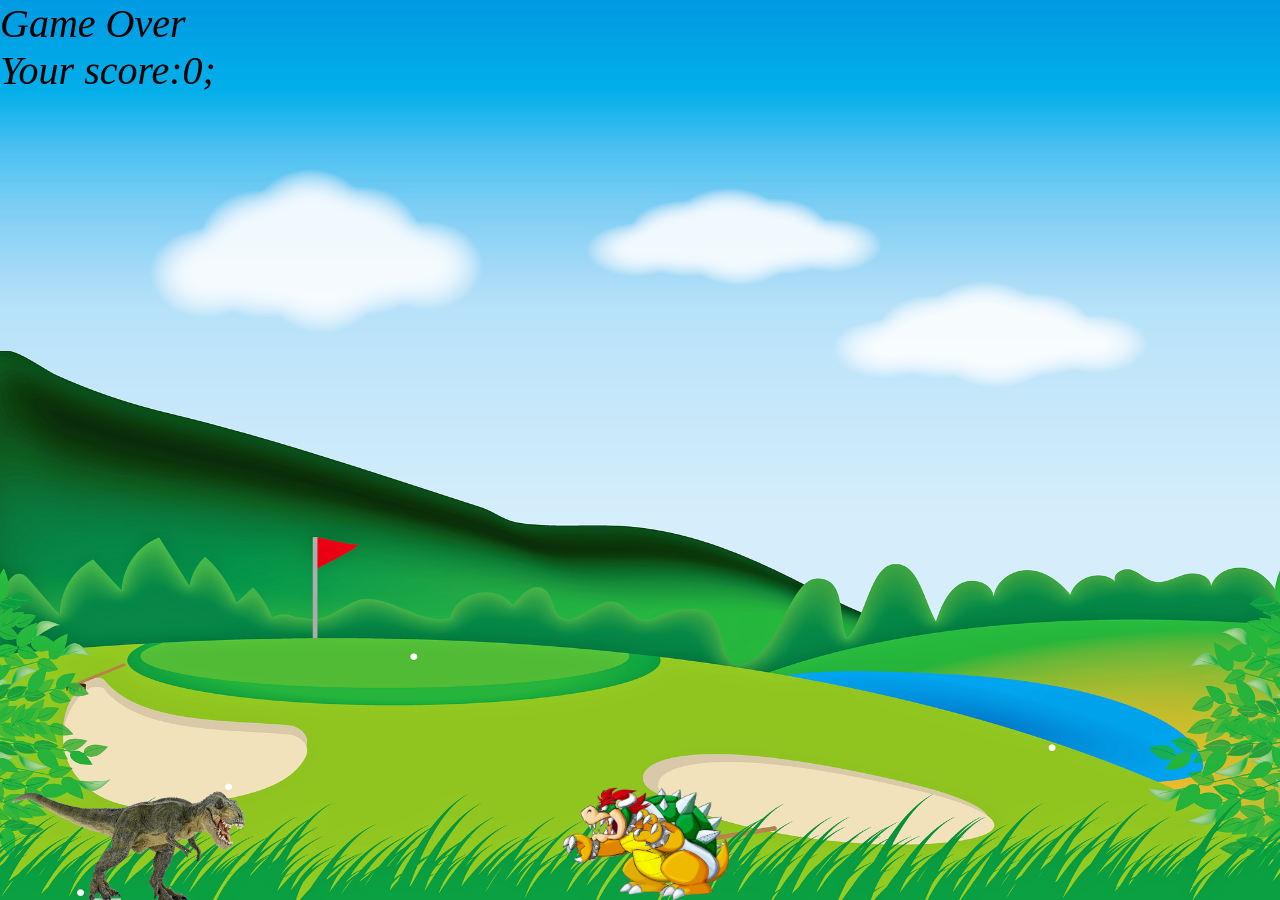
<file: Dragon Game/index.html>
<!DOCTYPE html>
<html lang="en">
<head>
    <meta charset="UTF-8">
    <meta http-equiv="X-UA-Compatible" content="IE=edge">
    <meta name="viewport" content="width=device-width, initial-scale=1.0">
    <title>Dragon Game</title>
    <link rel="stylesheet" href="style.css">
    <script src="app.js"></script>
</head>
<body>
    <div class="gamecontainer">
        <div class="gameover">Game Over</div>
        <div class="dino"></div>
        <div id="scoreCont"> Your score:0;
        </div>
        <div class="obstacle obstacleAni"></div>
    </div>
</body>
</html>
</file>
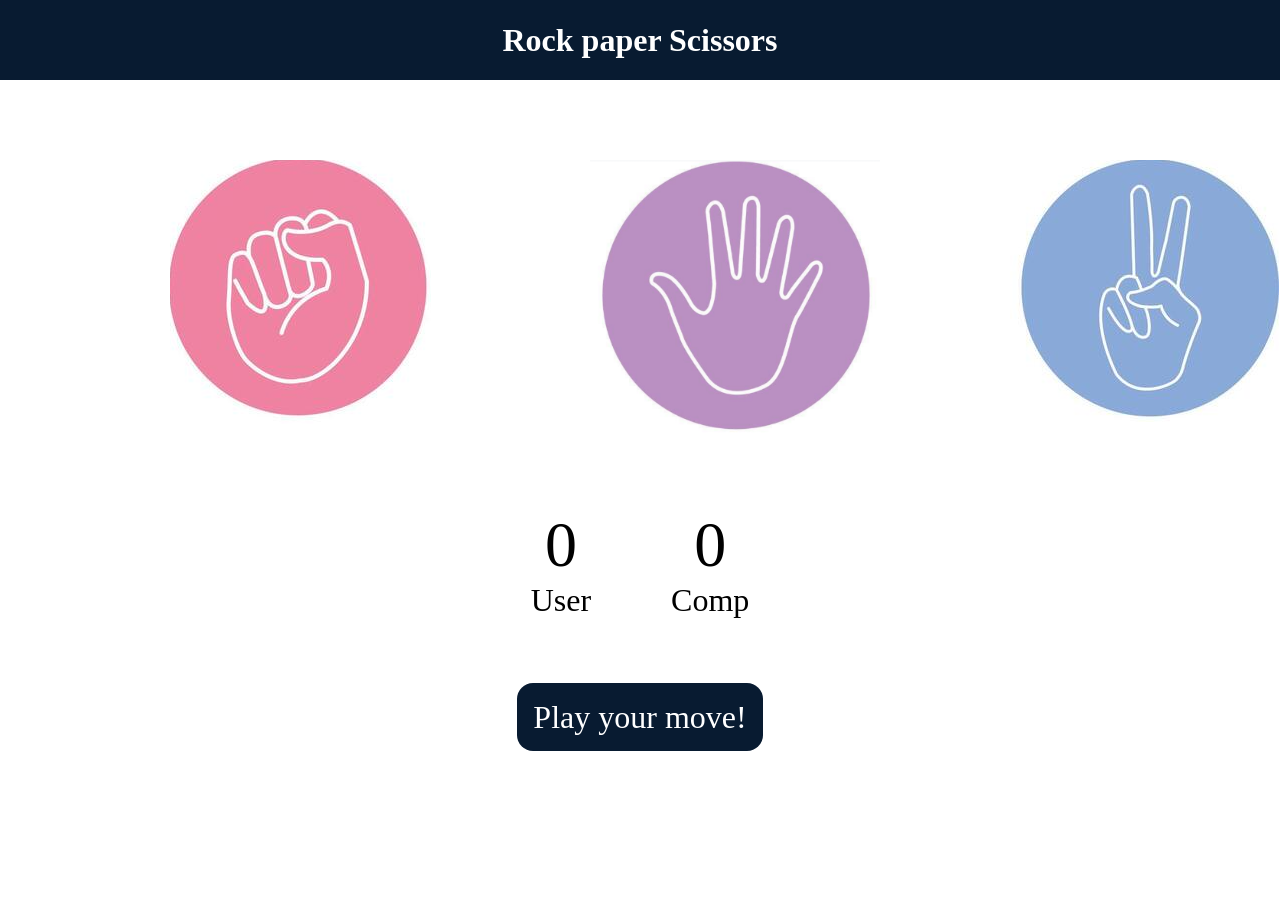
<file: Javascript/index.html>
<!DOCTYPE html>
<html lang="en">
<head>
    <meta charset="UTF-8">
    <meta http-equiv="X-UA-Compatible" content="IE=edge">
    <meta name="viewport" content="width=device-width, initial-scale=1.0">
    <title>Rock Paper Scissors Game</title>
    <link rel="stylesheet" href="style.css">
</head>
<body>
    <h1>Rock paper Scissors</h1>
    <div class="choices">
        <div class="choice" id="rock">
            <img src="./images/rock.png">
        </div>
        <div class="choice"id="paper">
            <img src="./images/paper.png" width="290px">
        </div>
        <div class="choice" id="scissor">
            <img src="./images/scissor.png" >
        </div>
    </div>
    <div class="score-board">
        <div class="score">
            <p id="user-score">0</p>
            <p>User</p>
        </div>
        <div class="score">
            <p id="comp-score">0</p>
            <p>Comp</p>
        </div>
    </div>
    <div class="msg-container">
        <p id="msg">Play your move!</p>
    </div>
    <script src="app.js"></script>
</body>
</html>
</file>
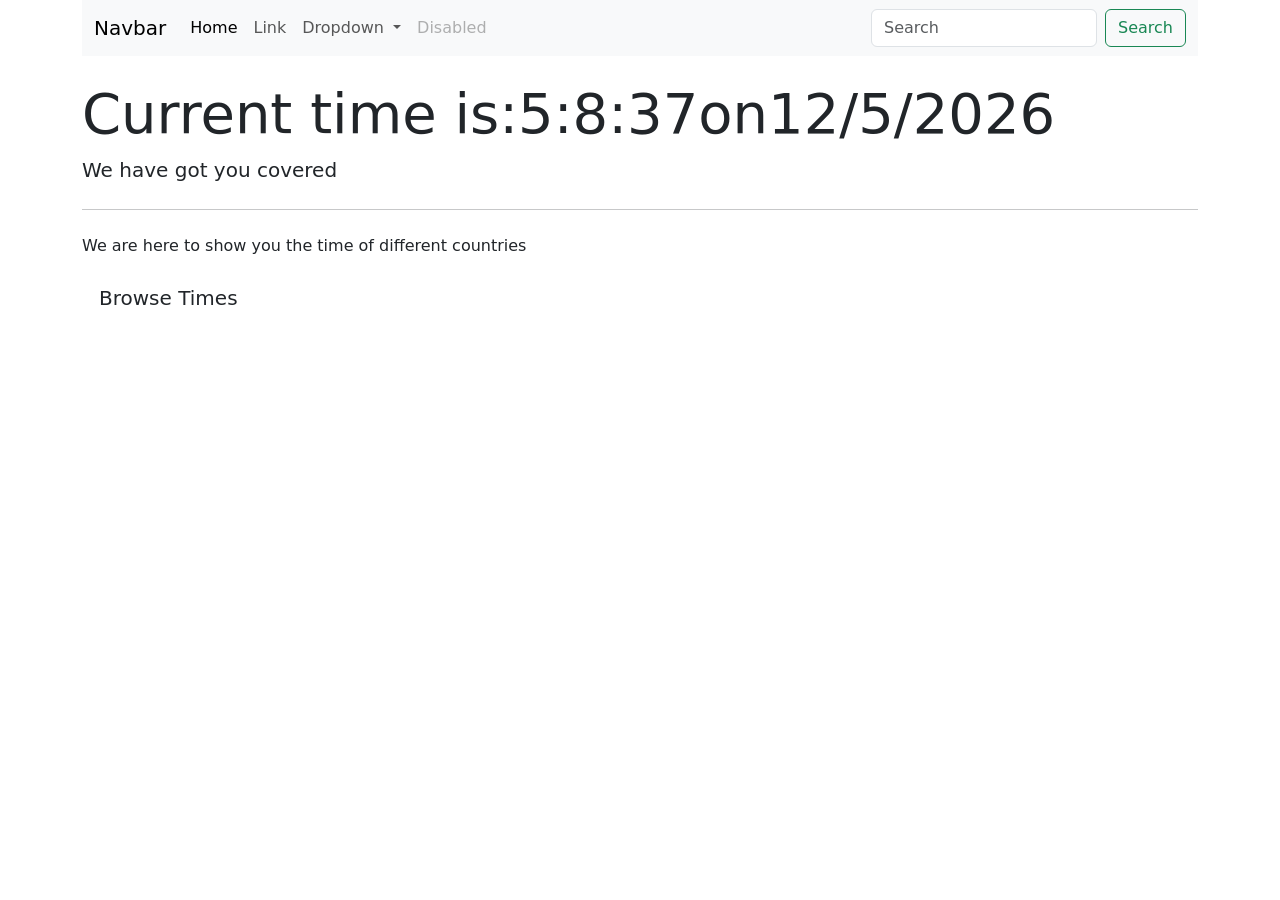
<file: JS CLock/index.html>
<!doctype html>
<html lang="en">
  <head>
    <meta charset="utf-8">
    <meta name="viewport" content="width=device-width, initial-scale=1">
    <title>Bootstrap demo</title>
    <link href="https://cdn.jsdelivr.net/npm/bootstrap@5.3.8/dist/css/bootstrap.min.css" rel="stylesheet" integrity="sha384-sRIl4kxILFvY47J16cr9ZwB07vP4J8+LH7qKQnuqkuIAvNWLzeN8tE5YBujZqJLB" crossorigin="anonymous">
    <script>
        let a;
        let date;
        let ime;
        setInterval(() =>{
            a=new Date();
            let date=a.toLocaleDateString();
            let time=a.getHours()+':'+a.getMinutes()+':'+a.getSeconds();
            document.getElementById('time').innerHTML=time + "on" + date 
        },1000)
    </script>
  </head>
  <body>
    <script src="https://cdn.jsdelivr.net/npm/bootstrap@5.3.8/dist/js/bootstrap.min.js" integrity="sha384-G/EV+4j2dNv+tEPo3++6LCgdCROaejBqfUeNjuKAiuXbjrxilcCdDz6ZAVfHWe1Y" crossorigin="anonymous"></script>
<div class="container">
    <nav class="navbar navbar-expand-lg bg-body-tertiary">
        <div class="container-fluid">
          <a class="navbar-brand" href="#">Navbar</a>
          <button class="navbar-toggler" type="button" data-bs-toggle="collapse" data-bs-target="#navbarSupportedContent" aria-controls="navbarSupportedContent" aria-expanded="false" aria-label="Toggle navigation">
            <span class="navbar-toggler-icon"></span>
          </button>
          <div class="collapse navbar-collapse" id="navbarSupportedContent">
            <ul class="navbar-nav me-auto mb-2 mb-lg-0">
              <li class="nav-item">
                <a class="nav-link active" aria-current="page" href="#">Home</a>
              </li>
              <li class="nav-item">
                <a class="nav-link" href="#">Link</a>
              </li>
              <li class="nav-item dropdown">
                <a class="nav-link dropdown-toggle" href="#" role="button" data-bs-toggle="dropdown" aria-expanded="false">
                  Dropdown
                </a>
                <ul class="dropdown-menu">
                  <li><a class="dropdown-item" href="#">Action</a></li>
                  <li><a class="dropdown-item" href="#">Another action</a></li>
                  <li><hr class="dropdown-divider"></li>
                  <li><a class="dropdown-item" href="#">Something else here</a></li>
                </ul>
              </li>
              <li class="nav-item">
                <a class="nav-link disabled" aria-disabled="true">Disabled</a>
              </li>
            </ul>
            <form class="d-flex" role="search">
              <input class="form-control me-2" type="search" placeholder="Search" aria-label="Search"/>
              <button class="btn btn-outline-success" type="submit">Search</button>
            </form>
          </div>
        </div>
      </nav>
</div>
    <div class="container my-4">
        <h1 class="display-4">Current time is:<span id="time"></span></h1>
        <p class="lead"> We have got you covered</p>
        <hr class="my-4">
        <p> We are here to show you the time of different countries</p>
        <a class="btn both-primary btn-lg" href="#" role="button">Browse Times</a>
    </div>
  </body>
</html>
</file>
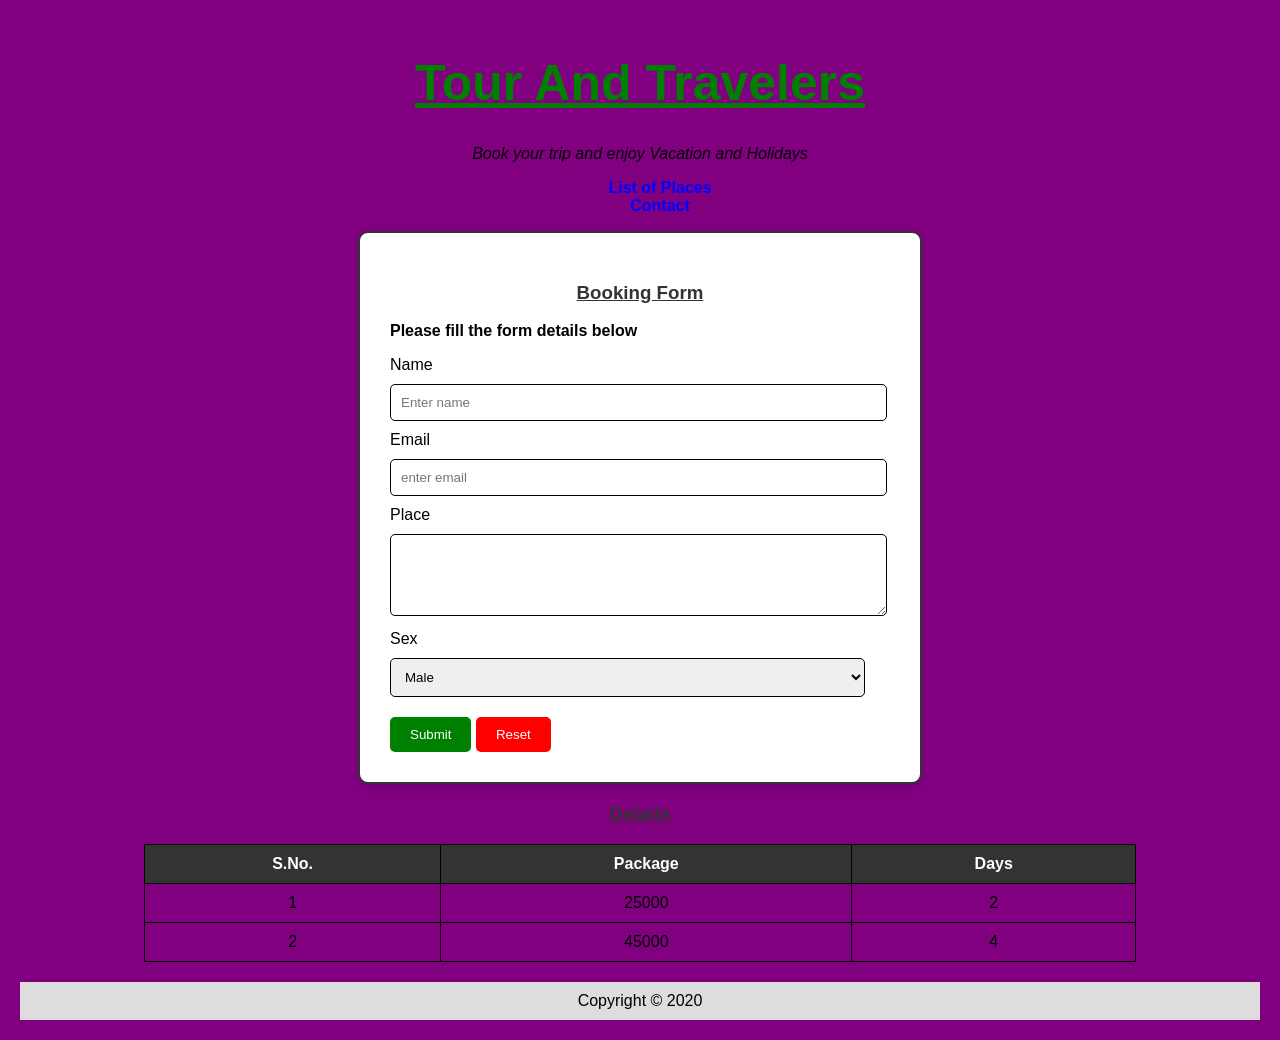
<file: Task2/index.html>
<!DOCTYPE html>
<html lang="en">
<head>
    <meta charset="UTF-8">
    <meta name="viewport" content="width=device-width, initial-scale=1.0">
    <title>Day 2 Task: CSS Priority</title>

    <link rel="stylesheet" href="style.css">

    <style>
        
        h1 {
            color: purple;
            text-align: center;
            font-size: 50px;
        }

        
        table {
            width: 80%;
            margin: 0 auto;
            border-collapse: collapse;
        }
        th, td {
            border: 1px solid black;
            padding: 10px;
            text-align: center;
        }
        thead {
            background-color: #333;
            color: white;
        }
    </style>
</head>
<body>

    <div id="Main-header">
        <h1 style="color: green; text-decoration: underline;">Tour And Travelers</h1>
        
        <p style="text-align: center; font-style: italic;">Book your trip and enjoy Vacation and Holidays</p>
    </div>

    <ul id="main-nav" style="text-align: center; list-style: none;">
        <li><a href="https://www.holidify.com/country/india/places-to-visit.html" target="_blank">List of Places</a></li>
        <li><a href="#">Contact</a></li>
    </ul>

    <div id="form">
        <h3 style="text-align: center;"><u>Booking Form</u></h3>
        <p><b>Please fill the form details below</b></p>
        
        <form action="process.php">
            <div>
                <label for="name">Name</label><br>
                <input type="text" id="name" name="name" placeholder="Enter name">
            </div>

            <div>
                <label for="email">Email</label><br>
                <input type="email" id="email" name="email" placeholder="enter email">
            </div>

            <div>
                <label for="place">Place</label><br>
                <textarea name="Place" id="place" rows="4"></textarea>
            </div>

            <div>
                <label for="sex">Sex</label><br>
                <select name="sex" id="sex">
                    <option value="male">Male</option>
                    <option value="female">Female</option>
                    <option value="other">Other</option>
                </select>
            </div>

            <button type="submit">Submit</button>
            
            <button type="reset" style="background-color: red;">Reset</button>
        </form>
    </div>

    <div id="details">
        <h3 style="text-align: center;"><u>Details</u></h3>
        <table>
            <thead>
                <tr>
                    <th>S.No.</th>
                    <th>Package</th>
                    <th>Days</th>
                </tr>
            </thead>
            <tbody>
                 <tr>
                     <td>1</td>
                     <td>25000</td>
                     <td>2</td>
                 </tr>
                 <tr>
                    <td>2</td>
                    <td>45000</td>
                    <td>4</td>
                </tr>
            </tbody>
        </table>
    </div>

    <footer style="text-align: center; margin-top: 20px; padding: 10px; background-color: #ddd;">
        Copyright &copy; 2020
    </footer>

</body>
</html>
</file>
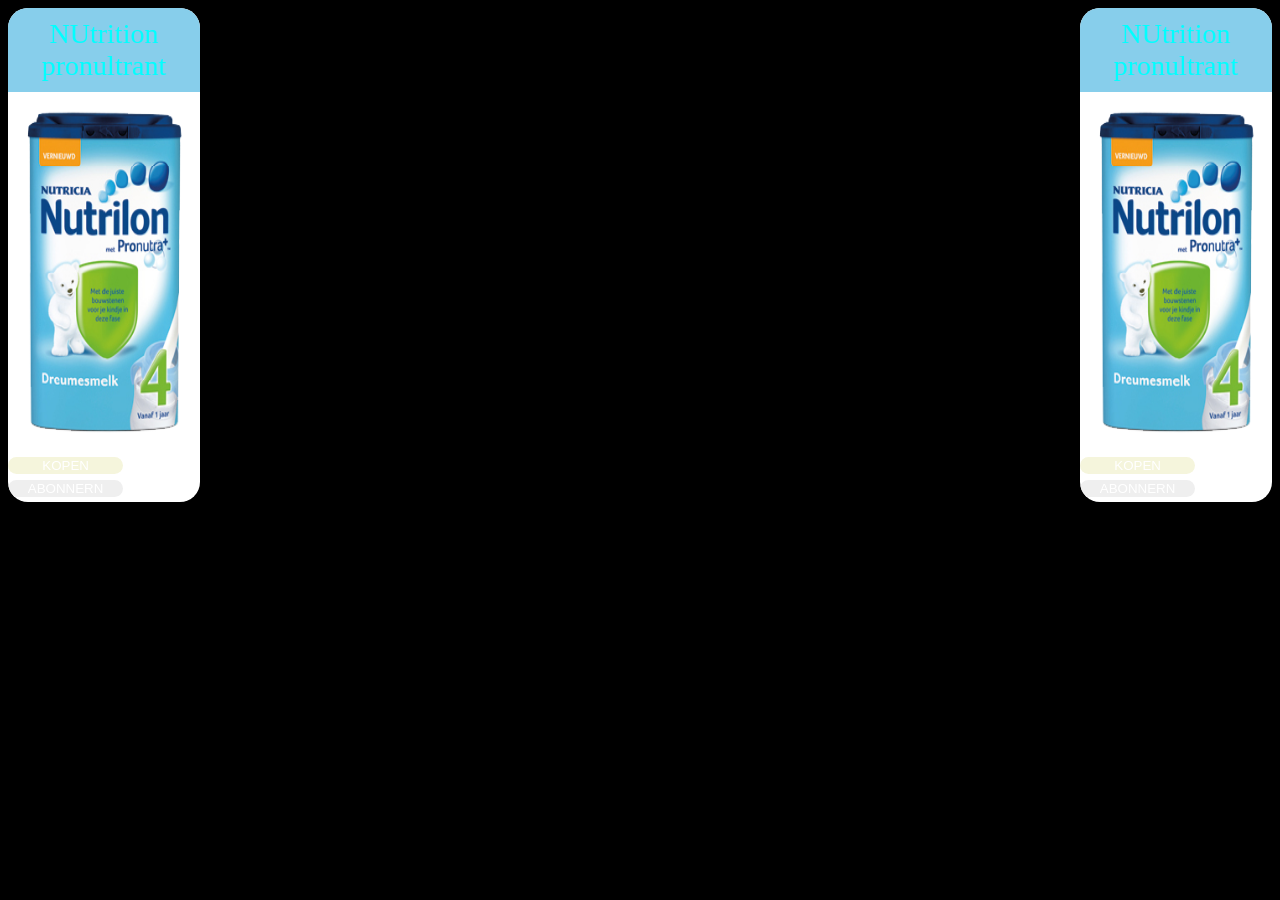
<file: Task3/index.html>
<!DOCTYPE html>
<html lang="en">
<head>
    <meta charset="UTF-8">
    <meta http-equiv="X-UA-Compatible" content="IE=edge">
    <meta name="viewport" content="width=device-width, initial-scale=1.0">
    <title>Document</title>
    <style>
        body{
            background-color: black;
        }
        .btn{
            padding: 10px,30px;
            border-radius: 30px;
            display: black;
            margin-top:0;
            width:60%;
            margin-bottom: 0;
            margin: auto;
            color:white;
            border: none;
            margin-bottom: 5px;
        }
        .card{
            width:15vw;
            float:left;
            align-items: center;
            position:relative;
            background-color: white;
            border-radius: 20px;
            overflow: hidden;
        }
        p{
            color:aqua;
            font-size: 28px;
            width:15vw;
            padding:10px 0;
            margin:0;
            background-color: skyblue;
            text-align: center;
        }
        img{
            width:15vw;
            height:40vh;
        }
        .first{
            background-color: beige;
        }
        .second{
            background-color: antiquewhite;
        }
        .card2{
           float: right;
        }
    </style>
</head>
<body>
    <div class="block">
        <div class="card">
            <p> NUtrition pronultrant</p>
            <img src="Untitled-3.png" alt="">
            <div class ="flex">
                <button class="first btn"> KOPEN</button>
                <button class="Second btn">ABONNERN</button>
            </div>
        </div>
        <div class="card card2">
            <p> NUtrition pronultrant</p>
            <img src="Untitled-3.png" alt="">
            <div class ="flex">
                <button class="first btn"> KOPEN</button>
                <button class="Second btn">ABONNERN</button>
            </div>
        </div>
    </div>
</body>
</html>
</file>
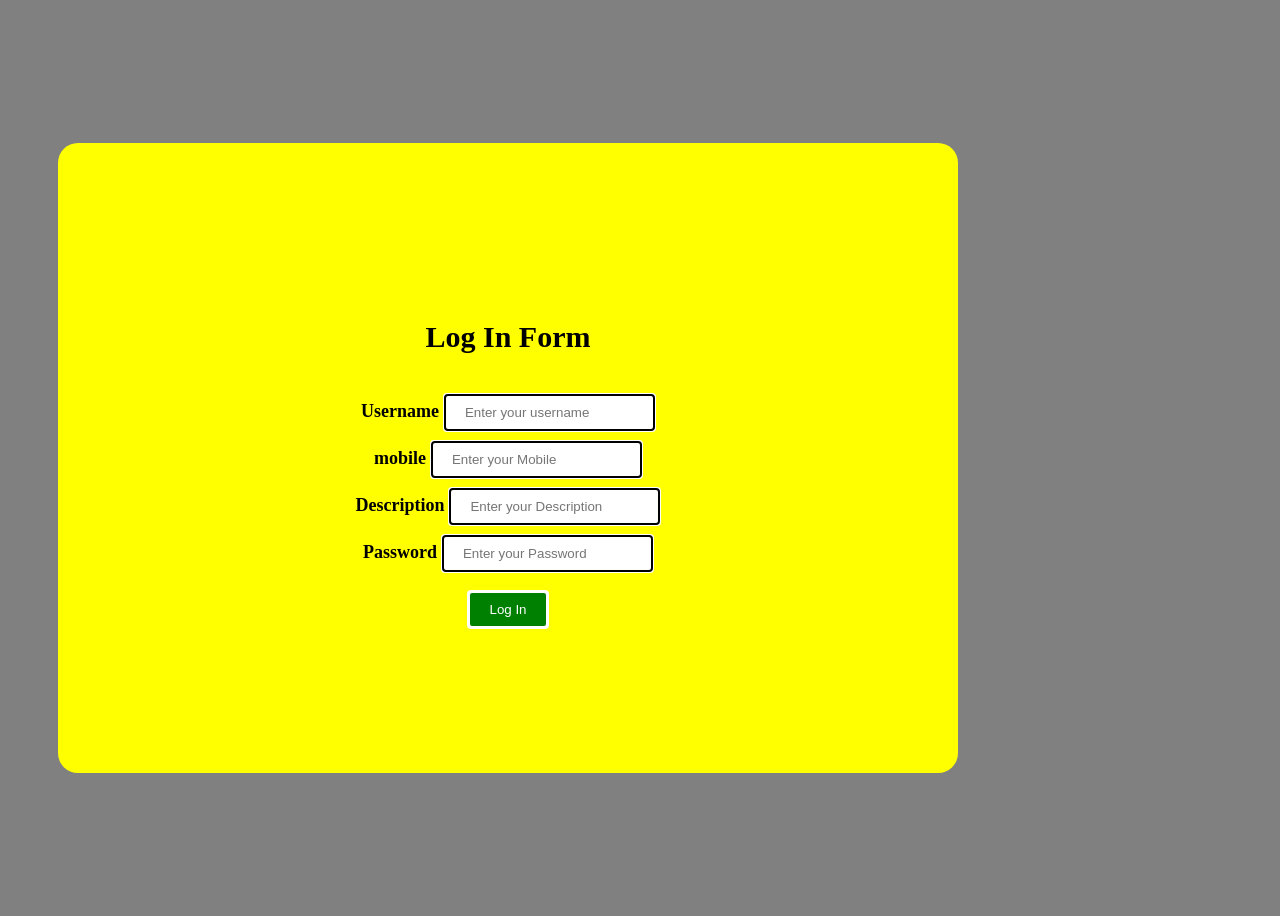
<file: Task4/index.html>
<!DOCTYPE html>
<html lang="en">
<head>
    <meta charset="UTF-8">
    <meta http-equiv="X-UA-Compatible" content="IE=edge">
    <meta name="viewport" content="width=device-width, initial-scale=1.0">
    <title>form</title>
    <style>
        body{
            background-color: gray;
            justify-content: center;
            align-items: center;
            height: 90vh;
            display: flex;
            justify-content: center;
            align-items: center;
            height:100vh;
            width: 100vw;
        }
        .form{
            height:70vh;
            width:100vh;
            margin:auto;
            gap: 10px;
            justify-content: center;
            align-items: center;
            border-radius: 20px;
            margin-left: 50px;
            background-color: yellow;
            display: flex;
            justify-content: center;
            align-items: center;
            flex-direction: column;
            
        }
        input,button{
            padding: 10px 20px;
            border-radius: 0px;
            outline: auto;
            border: 1px;
            border-style: dotted;
        }
        button{
            background-color: green;
            color:white;
            padding:10px,30px;
            margin-top: 10px;
            cursor: pointer;
            border: none;
        }
        label{
            font-size: large;
            font-weight: bold;
        }
        p{
            font-weight:bold;
            font-size: 30px;
        }
        div{
            font-size: larger;
        }
    </style>
</head>
<body>
    <form action="/index.html" class="form">
        <p> Log In Form</p>
        <div>
            <label for="username"> Username</label>
            <input type="text" class ="username" id="username" placeholder="Enter your username">
        </div>
        <div>
            <label for="username"> mobile</label>
            <input type="text" class ="moble" id="mobile" placeholder="Enter your Mobile">
        </div>
        <div>
            <label for="username"> Description</label>
            <input type="text" class ="Description" id="Description" placeholder="Enter your Description">
        </div>
        <div>
            <label for="username"> Password</label>
            <input type="text" class ="Password" id="Password" placeholder="Enter your Password">
        </div>
        <button> Log In</button>
    </form>
</body>
</html>
</file>
<file: Dragon Game/style.css>
*{
    margin:0;
    padding:0;
}
body{
    background-color: red;
    overflow: hidden    ;
}
.gamecontainer{
    background-image: url(bg.png);
    background-repeat: no-repeat;
    background-size:100vw 100vh;
    width:100%;
    height:100vh;
}
.dino{
    background-image: url(dino.png);
    background-repeat: no-repeat;
    background-size:cover;
    height:114px;
    width:233px;
    position:absolute;
    bottom:0;
    left:12px;
}
.obstacle{
    background-image: url(dragon.png);
    background-repeat: no-repeat;
    background-size: cover;
    height:113px;
    width:166px;
    position: absolute;
    bottom:0;
    left:44vw;
}
.animateDino{
    animation: dino 0.6s linear;
}
.obstacleAni{
    animation: obstacle 5s linear infinite;
}

@keyframes dino{
    0%{
        bottom:0;
    }
    50%{
        bottom:422px;
    }
    100%{
        bottom:0;
    }
}
@keyframes obstacle{
    0%{
       left:100vw;
    }
    100%{
        left:-10vw;
    }
}
.gameover{
    text:black;
    font-size: 40px;
    font-style: italic;
    display: flex;
    flex-direction: rowt;
}
#scoreCont{
    font-size: 40px;
    font-style: italic;
}
</file>
<file: Javascript/style.css>
*{
    margin:0;
    padding:0;
    text-align: center;
}
h1{
    background-color: #081b31;
    color:white;
    height:5rem;
    line-height: 5rem;
}
.choice{
    height:300px;
    width:100px;
    border-radius: 50%;
    justify-content: center;
    align-items: center;
   
}
.img{
    height:300px;
    width:150px;
    object-fit: cover;
    border-radius: 50%;
}
.choices{
    display:flex;
    justify-content: center;
    align-items: center;
    gap:20rem;
    margin-top: 5rem;
}
.choice:hover{
   cursor:pointer;
   opacity: 0.5;
}
.score-board{
    display: flex;
    justify-content: center;
    align-items: center;
    font-size: 2rem;
    margin-top: 3rem;
    gap:5rem;

}
#user-score,#comp-score{
    font-size: 4rem;
}
#msg{
    background-color: #081b31;
    color: white;
    font-size: 2rem;
    margin-top: 5rem;
    display: inline;
    padding:1rem;
    border-radius: 1rem;
}
.msg-container{
    margin-top: 5rem;
}
</file>
<file: Task2/style.css>
body {
    font-family: sans-serif; 
    background-color: purple;
    margin: 0;
    padding: 20px;
}


h1, h3 {
    text-align: center;
    color: #333;
}


a {
    text-decoration: none;
    color: blue;
    font-weight: bold;
    transition: 0.3s;
}

a:hover {
    color: red;
    text-decoration: underline;
}


#form {
    background-color: white;
    width: 500px;    
    margin: 0 auto;  
    padding: 30px;
    border: 2px solid #333;
    border-radius: 10px;
    box-shadow: 0 4px 8px rgba(0,0,0,0.1);
}


input[type="text"], 
input[type="email"], 
input[type="number"], 
input[type="date"], 
select, 
textarea {
    width: 95%;      
    padding: 10px;
    margin: 10px 0;  
    border: 1px solid ;
    border-radius: 5px;
}


button {
    padding: 10px 20px;
    margin-top: 10px;
    background-color: green;
    color: white;
    border: none;
    border-radius: 5px;
    cursor: pointer;
}

button:hover {
    background-color: #218838;
}
</file>
